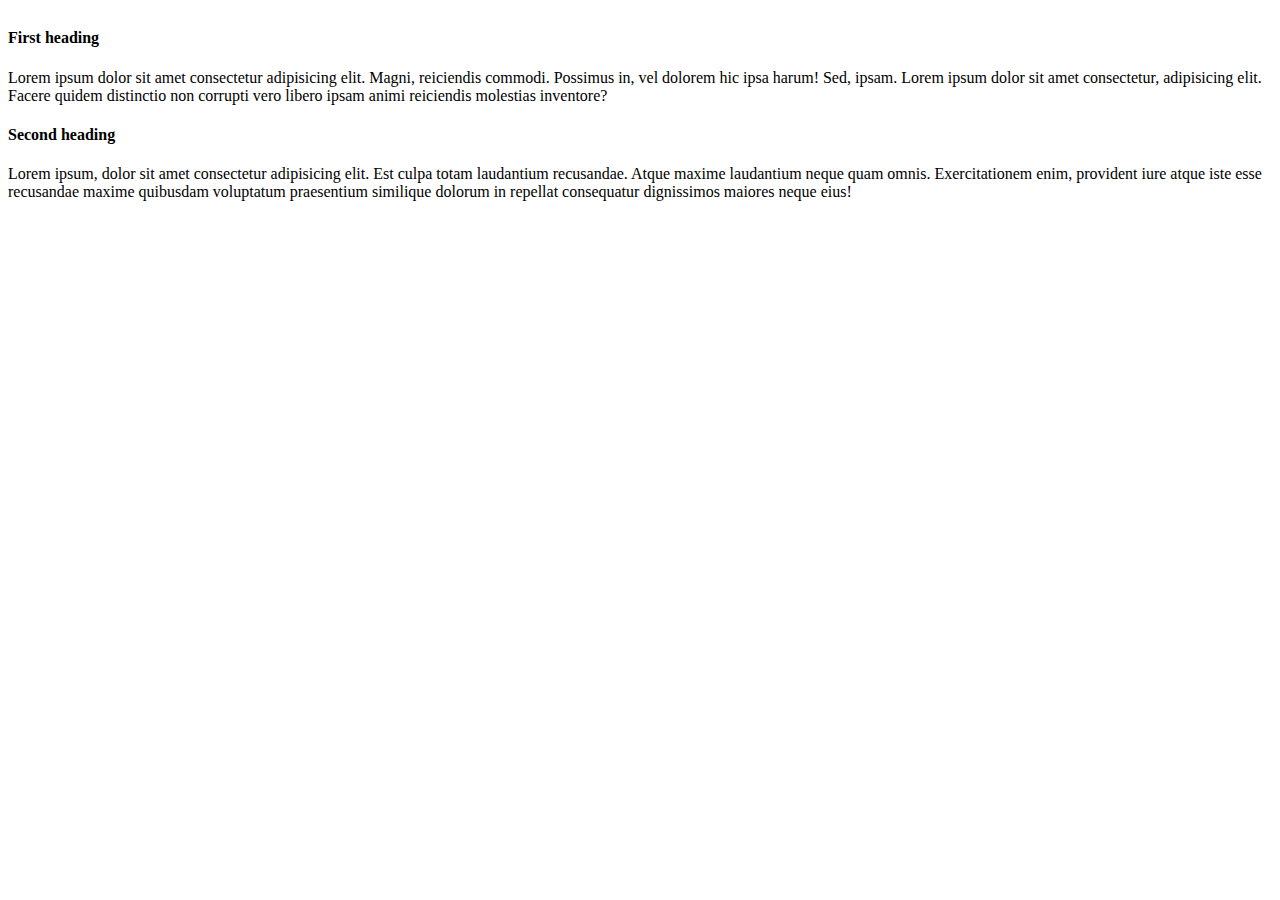
<file: checklists-test.html>
<!DOCTYPE html>
<html lang="en">
<head>
    <meta charset="UTF-8">
    <meta name="viewport" content="width=device-width, initial-scale=1.0">
    <title>Document</title>
    <link href="https://cdn.jsdelivr.net/npm/bootstrap@5.3.5/dist/css/bootstrap.min.css" rel="stylesheet" integrity="sha384-SgOJa3DmI69IUzQ2PVdRZhwQ+dy64/BUtbMJw1MZ8t5HZApcHrRKUc4W0kG879m7" crossorigin="anonymous">
    <script src="https://cdn.jsdelivr.net/npm/bootstrap@5.3.5/dist/js/bootstrap.bundle.min.js" integrity="sha384-k6d4wzSIapyDyv1kpU366/PK5hCdSbCRGRCMv+eplOQJWyd1fbcAu9OCUj5zNLiq" crossorigin="anonymous"></script>
</head>
<body>
    <div>
        <!-- <nav id="navbar-example2" class="navbar bg-body-tertiary px-3 mb-3">
            <a class="navbar-brand" href="#">Navbar</a>
            <ul class="nav nav-pills">
              <li class="nav-item">
                <a class="nav-link" href="#scrollspyHeading1">First</a>
              </li>
              <li class="nav-item">
                <a class="nav-link" href="#scrollspyHeading2">Second</a>
              </li>
              <li class="nav-item dropdown">
                <a class="nav-link dropdown-toggle" data-bs-toggle="dropdown" href="#" role="button" aria-expanded="false">Dropdown</a>
                <ul class="dropdown-menu">
                  <li><a class="dropdown-item" href="#scrollspyHeading3">Third</a></li>
                  <li><a class="dropdown-item" href="#scrollspyHeading4">Fourth</a></li>
                  <li><hr class="dropdown-divider"></li>
                  <li><a class="dropdown-item" href="#scrollspyHeading5">Fifth</a></li>
                </ul>
              </li>
            </ul>
          </nav> -->
          <div  style="height: 200px; overflow-y: auto;" data-bs-spy="scroll" data-bs-target="#navbar-example2" data-bs-root-margin="0px 0px -40%" data-bs-smooth-scroll="true" class="scrollspy-example bg-body-tertiary p-3 rounded-2" tabindex="0">

            <h4 id="scrollspyHeading1">First heading</h4>
            <p>Lorem ipsum dolor sit amet consectetur adipisicing elit. Magni, reiciendis commodi. Possimus in, vel dolorem hic ipsa harum! Sed, ipsam.
                Lorem ipsum dolor sit amet consectetur, adipisicing elit. Facere quidem distinctio non corrupti vero libero ipsam animi reiciendis molestias inventore?
            </p>
            <h4 id="scrollspyHeading2">Second heading</h4>
            <p>Lorem ipsum, dolor sit amet consectetur adipisicing elit. Est culpa totam laudantium recusandae. Atque maxime laudantium neque quam omnis. Exercitationem enim, provident iure atque iste esse recusandae maxime quibusdam voluptatum praesentium similique dolorum in repellat consequatur dignissimos maiores neque eius!</p>
            <h4 id="scrollspyHeading3">Third heading</h4>
            <p>Lorem, ipsum dolor sit amet consectetur adipisicing elit. Harum deserunt ut dolorem, veniam corporis dolore cupiditate, totam quo quas eos nulla consequuntur ipsam doloribus, laboriosam qui saepe nam fugit asperiores. Dolores id quasi similique eveniet sequi. Tempore, voluptas. Blanditiis aliquid atque impedit, facere perspiciatis quam doloremque officia harum quod ullam.
    
            </p>
            <h4 id="scrollspyHeading4">Fourth heading</h4>
            <p>Lorem, ipsum dolor sit amet consectetur adipisicing elit. Facilis nobis modi ullam, recusandae aperiam odio non et animi tempore delectus iure, accusamus pariatur alias omnis. Quidem, fugit. Corporis, velit iusto.</p>
            <h4 id="scrollspyHeading5">Fifth heading</h4>
            <p>Lorem ipsum dolor sit amet, consectetur adipisicing elit. Nemo culpa expedita aliquid id cupiditate ab quia quae consectetur? Quasi distinctio dolores voluptas porro facere qui repellendus quisquam libero in veniam consequuntur magnam, nulla similique praesentium, incidunt ad mollitia minima eveniet?</p>
          </div>
    </div>
</body>
</html>
</file>
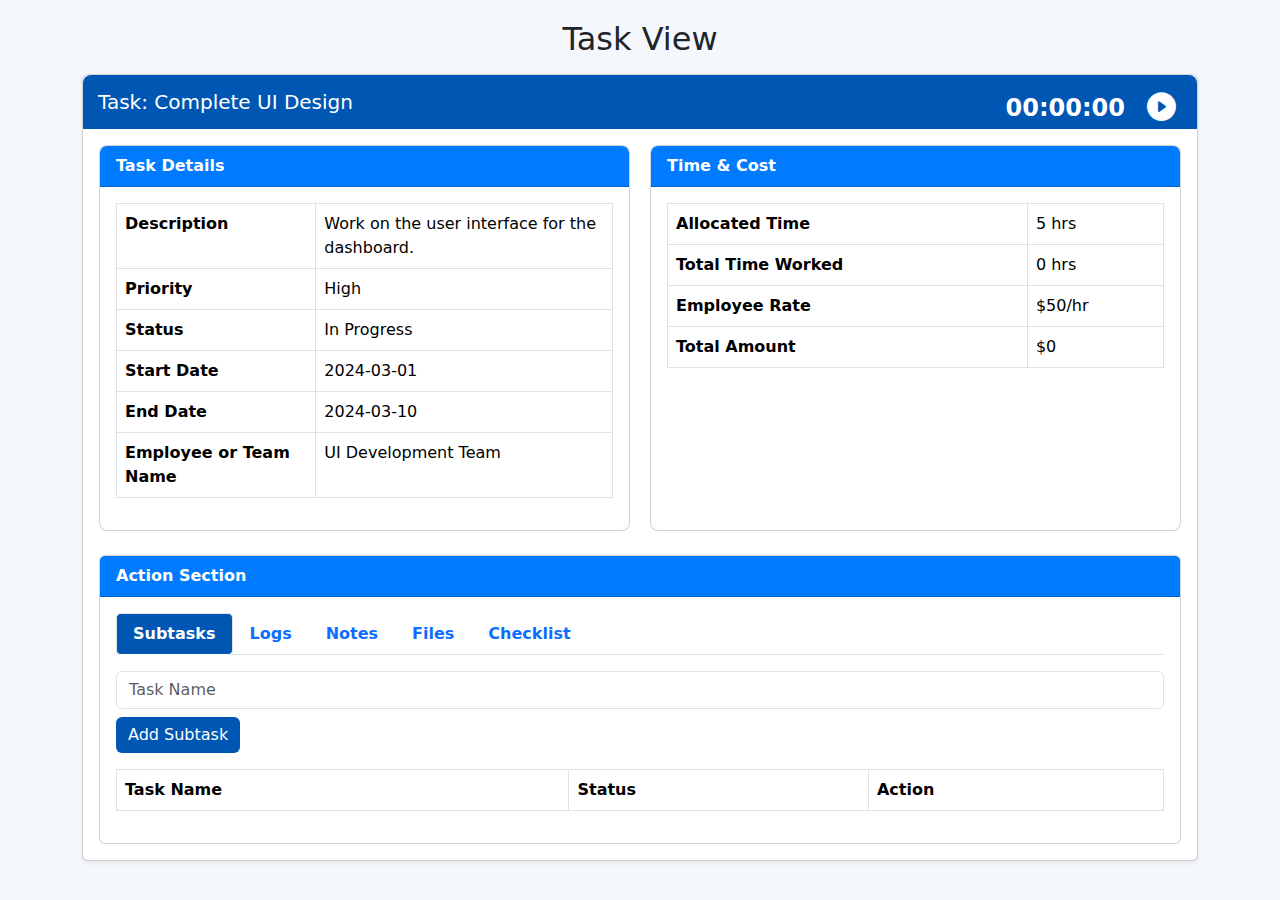
<file: test.html>
<!DOCTYPE html>
<html lang="en">
<head>
    <meta charset="UTF-8">
    <meta name="viewport" content="width=device-width, initial-scale=1.0">
    <title>Task View</title>
    <link href="https://cdn.jsdelivr.net/npm/bootstrap@5.3.0/dist/css/bootstrap.min.css" rel="stylesheet">
    <script src="https://code.jquery.com/jquery-3.6.0.min.js"></script>
    <script src="https://cdn.jsdelivr.net/npm/bootstrap@5.3.0/dist/js/bootstrap.bundle.min.js"></script>
    <script src="https://creator.zoho.com/sdk/javascript/1.0/ZohoCreatorSDK.min.js"></script>
    <link rel="stylesheet" href="https://cdn.jsdelivr.net/npm/bootstrap-icons/font/bootstrap-icons.css">
    <style>
        body { padding: 20px; background-color: #f4f7fc; }
        .timer { font-size: 24px; font-weight: bold; }
        .highlight-blink { color: red; animation: blink 1s infinite; }
        @keyframes blink {
            0% { opacity: 1; }
            50% { opacity: 0.5; }
            100% { opacity: 1; }
        }
        .table-container { display: flex; justify-content: space-between; gap: 20px; }
        .table-card { flex: 1; border-radius: 8px; overflow: hidden; }
        .task-card-header { background-color: #0056b3; color: white; padding: 15px; border-top-left-radius: 8px; border-top-right-radius: 8px; position: relative; }
        .timer-container { position: absolute; top: 10px; right: 15px; display: flex; align-items: center; }
        .timer-button { background: none; border: none; font-size: 1.8rem; color: white; cursor: pointer; }
        .nav-tabs .nav-link { font-weight: bold; }
        .nav-tabs .nav-link.active { background-color: #0056b3; color: white; border-radius: 5px; }
        .card-header { background: #007bff; color: white; font-weight: bold; }
        .btn-primary { background-color: #0056b3; border: none; }
        .btn-primary:hover { background-color: #003d80; }
        .subtask-status { font-weight: bold; }
    </style>
</head>
<body>
    <div class="container">
        <h2 class="mb-3 text-center">Task View</h2>
        
        <div class="card shadow-sm position-relative">
            <div class="task-card-header">
                <h5 class="mb-0">Task: Complete UI Design</h5>
                <div class="timer-container">
                    <span class="timer me-3" id="taskTimer">00:00:00</span>
                    <button class="timer-button" id="toggleTimer">
                        <i class="bi bi-play-circle-fill"></i>
                    </button>
                </div>
            </div>


            <div class="card-body">
                <div class="table-container">
                    <div class="card table-card">
                        <div class="card-header">Task Details</div>
                        <div class="card-body">
                            <table class="table table-bordered">
                                <tr><th>Description</th><td>Work on the user interface for the dashboard.</td></tr>
                                <tr><th>Priority</th><td>High</td></tr>
                                <tr><th>Status</th><td id="statusText">In Progress</td></tr>
                                <tr><th>Start Date</th><td id="startDate">2024-03-01</td></tr>
                                <tr><th>End Date</th><td id="endDate">2024-03-10</td></tr>
                                <tr><th>Employee or Team Name</th><td>UI Development Team</td></tr>
                            </table>
                        </div>
                    </div>
                    <div class="card table-card">
                        <div class="card-header">Time & Cost</div>
                        <div class="card-body">
                            <table class="table table-bordered">
                                <tr><th>Allocated Time</th><td id="allocatedTime">5 hrs</td></tr>
                                <tr><th>Total Time Worked</th><td id="totalTime">0 hrs</td></tr>
                                <tr><th>Employee Rate</th><td>$<span id="employeeRate">50</span>/hr</td></tr>
                                <tr><th>Total Amount</th><td>$<span id="totalAmount">0</span></td></tr>
                            </table>
                        </div>
                    </div>
                </div>


                <!-- Action Section with Tabs -->
                <div class="card mt-4">
                    <div class="card-header">Action Section</div>
                    <div class="card-body">
                        <ul class="nav nav-tabs" id="taskTabs" role="tablist">
                            <li class="nav-item"><button class="nav-link active" data-bs-toggle="tab" data-bs-target="#subtasks">Subtasks</button></li>
                            <li class="nav-item"><button class="nav-link" data-bs-toggle="tab" data-bs-target="#logs">Logs</button></li>
                            <li class="nav-item"><button class="nav-link" data-bs-toggle="tab" data-bs-target="#notes">Notes</button></li>
                            <li class="nav-item"><button class="nav-link" data-bs-toggle="tab" data-bs-target="#files">Files</button></li>
                            <li class="nav-item"><button class="nav-link" data-bs-toggle="tab" data-bs-target="#checklist">Checklist</button></li>
                        </ul>
                        <div class="tab-content mt-3">
                            <div class="tab-pane fade show active" id="subtasks">
                                <div class="mb-3">
                                    <input type="text" id="subtaskName" class="form-control" placeholder="Task Name">
                                    <button class="btn btn-primary mt-2" onclick="addSubtask()">Add Subtask</button>
                                </div>
                                <table class="table table-bordered">
                                    <thead>
                                        <tr>
                                            <th>Task Name</th>
                                            <th>Status</th>
                                            <th>Action</th>
                                        </tr>
                                    </thead>
                                    <tbody id="subtaskList"></tbody>
                                </table>
                            </div>
                            <div class="tab-content mt-3">
                                <div class="tab-pane fade " id="logs">
                                    <h5>Log History</h5>
                                    <table class="table table-bordered">
                                        <thead>
                                            <tr>
                                                <th>Date</th>
                                                <th>Start Time</th>
                                                <th>End Time</th>
                                                <th>Hours Worked</th>
                                                
                                            </tr>
                                        </thead>
                                        <tbody id="logHistory"></tbody>
                                    </table>
                                </div>
                            </div>
                            <div class="tab-pane fade" id="notes">
                                <h5>Notes</h5>
                                <textarea id="noteText" class="form-control" rows="3" placeholder="Enter your note"></textarea>
                                <button class="btn btn-primary mt-2" onclick="addNote()">Add Note</button>
                                <ul id="noteList" class="list-group mt-3"></ul>
                            </div>
                            <div class="tab-pane fade" id="files">
                                <h5>Files</h5>
                                <input type="file" id="fileUpload" class="form-control">
                                <button class="btn btn-primary mt-2" onclick="addFile()">Upload File</button>
                                <ul id="fileList" class="list-group mt-3"></ul>
                            </div>
                            
                            <div class="tab-pane fade " id="checklist">
                                <h5>Checklist</h5>
                                <input type="text" id="checklistItem" class="form-control" placeholder="Enter checklist item">
                                <button class="btn btn-primary mt-2" onclick="addChecklistItem()">Add Item</button>
                                <ul id="checklistList" class="list-group mt-3"></ul>
                            </div>
                        </div>
                    </div>
                </div>
            </div>
        </div>
    </div>
    
    <script>
        let timerRunning = false;
        let startTime;
        let timerInterval;

        document.getElementById("toggleTimer").addEventListener("click", function() {
            if (!timerRunning) {
                startTime = new Date();
                console.log(startTime)
                timerRunning = true;
                this.innerHTML = '<i class="bi bi-stop-circle-fill"></i>';
                startTimer();

            } else {
                let endTime = new Date();
                console.log(endTime)
                // let hoursWorked = ((endTime - startTime) / 3600000).toFixed(2);
                let durationMs = endTime - startTime;
                let totalMinutes = Math.floor(durationMs / 60000);
                let remainingSeconds = Math.floor((durationMs % 60000) / 1000);

                let hours = Math.floor(totalMinutes / 60);
                let minutes = totalMinutes % 60;

                let hoursWorked = (durationMs / 3600000); // for total cost calculation
                let readableTime = `${hours}h ${minutes}m ${remainingSeconds}s`;

                // console.log(readableTime)

                // console.log(hoursWorked)

                let logTable = document.getElementById("logHistory");
                let newRow = `<tr><td>${new Date().toLocaleDateString("en-GB")}</td>
                    <td>${startTime.toLocaleTimeString()}</td>
                    <td>${new Date().toLocaleTimeString()}</td>
                    
                    
                    <td>${readableTime}</td></tr>`; 
                logTable.innerHTML += newRow;
                
                let totalTimeElement = document.getElementById("totalTime");
                let totalTime = parseFloat(totalTimeElement.innerText) + parseFloat(hoursWorked);
                totalTimeElement.innerText = totalTime.toFixed(2) + " hrs";
                
                let employeeRate = parseFloat(document.getElementById("employeeRate").innerText);
                document.getElementById("totalAmount").innerText = "$" + (totalTime * employeeRate).toFixed(2);
                
                timerRunning = false;
                this.innerHTML = '<i class="bi bi-play-circle-fill"></i>';
                clearInterval(timerInterval);
            }
        });

        function startTimer() {
            let timerDisplay = document.getElementById("taskTimer");
            let start = Date.now();
            timerInterval = setInterval(function() {
                let elapsed = Date.now() - start;
                let hours = Math.floor(elapsed / 3600000);
                let minutes = Math.floor((elapsed % 3600000) / 60000);
                let seconds = Math.floor((elapsed % 60000) / 1000);
                timerDisplay.innerText = `${hours.toString().padStart(2, '0')}:${minutes.toString().padStart(2, '0')}:${seconds.toString().padStart(2, '0')}`;
            }, 1000);
        }
        function addSubtask() {
            let input = document.getElementById("subtaskName");
            let task = input.value.trim();
            if (task !== "") {
                let tableBody = document.getElementById("subtaskList");
                let row = `<tr>
                    <td>${task}</td>
                    <td class="status">New</td>
                    <td>
                        <button class='btn btn-warning btn-sm' onclick='updateStatus(this)'>Mark In Progress</button>
                        <button class='btn btn-danger btn-sm' onclick='deleteSubtask(this)'>Delete</button>
                    </td>
                </tr>`;
                tableBody.innerHTML += row;
                input.value = "";
            }
        }
        function updateStatus(button) {
            let row = button.parentElement.parentElement;
            let statusCell = row.querySelector(".status");
            if (statusCell.textContent === "New") {
                statusCell.textContent = "In Progress";
                button.textContent = "Mark Completed";
                button.classList.replace("btn-warning", "btn-success");
            } else if (statusCell.textContent === "In Progress") {
                statusCell.textContent = "Completed";
                button.remove();
            }
        }
        function deleteSubtask(button) {
            button.parentElement.parentElement.remove();
        }
        function addNote() {
            let noteText = document.getElementById("noteText").value;
            if (noteText.trim() !== "") {
                let noteList = document.getElementById("noteList");
                let li = document.createElement("li");
                li.classList.add("list-group-item");
                li.innerText = noteText;
                noteList.appendChild(li);
                document.getElementById("noteText").value = "";
            }
        }
        function addFile() {
            let fileInput = document.getElementById("fileUpload");
            if (fileInput.files.length > 0) {
                let fileList = document.getElementById("fileList");
                let li = document.createElement("li");
                li.classList.add("list-group-item");
                li.innerText = fileInput.files[0].name;
                fileList.appendChild(li);
                fileInput.value = "";
            }
        }
        function addChecklistItem() {
            let checklistItem = document.getElementById("checklistItem").value.trim();
            if (checklistItem !== "") {
                let checklistList = document.getElementById("checklistList");
                let li = document.createElement("li");
                li.classList.add("list-group-item", "d-flex", "justify-content-between", "align-items-center");
                li.innerHTML = `${checklistItem} <button class='btn btn-success btn-sm' onclick='markChecklistItem(this)'>Mark Done</button>`;
                checklistList.appendChild(li);
                document.getElementById("checklistItem").value = "";
            }
        }

        function markChecklistItem(button) {
            let li = button.parentElement;
            li.style.textDecoration = "line-through";
            button.remove();
        }
    </script>
</body>
</html>


<!-- 

// formData = {
    //   "data" : {
    //     "Started" : "23-Mar-2020 12:25:43 PM",
    //     "Ended" : "23-Mar-2020 12:25:43 PM",
    //     "Hours_Worked": "A simple one line text",
    //     "Task" : "4717578000000041015",
    //   }

    // }


    // var logUpdateConfig = {
    //   appName: "internal-project-management-platform",
    //   reportName: "All_Logs",
    //   data : formData
    // }

    // ZOHO.CREATOR.API.addRecord(logUpdateConfig).then(function (logUpdateResponse) {
    //   if (logUpdateResponse.code == 3000) {
    //     console.log("Record added successfully");
    //   } else {
    //     console.log("Error adding record:", logUpdateResponse);
    //   }
    // }); -->
</file>
